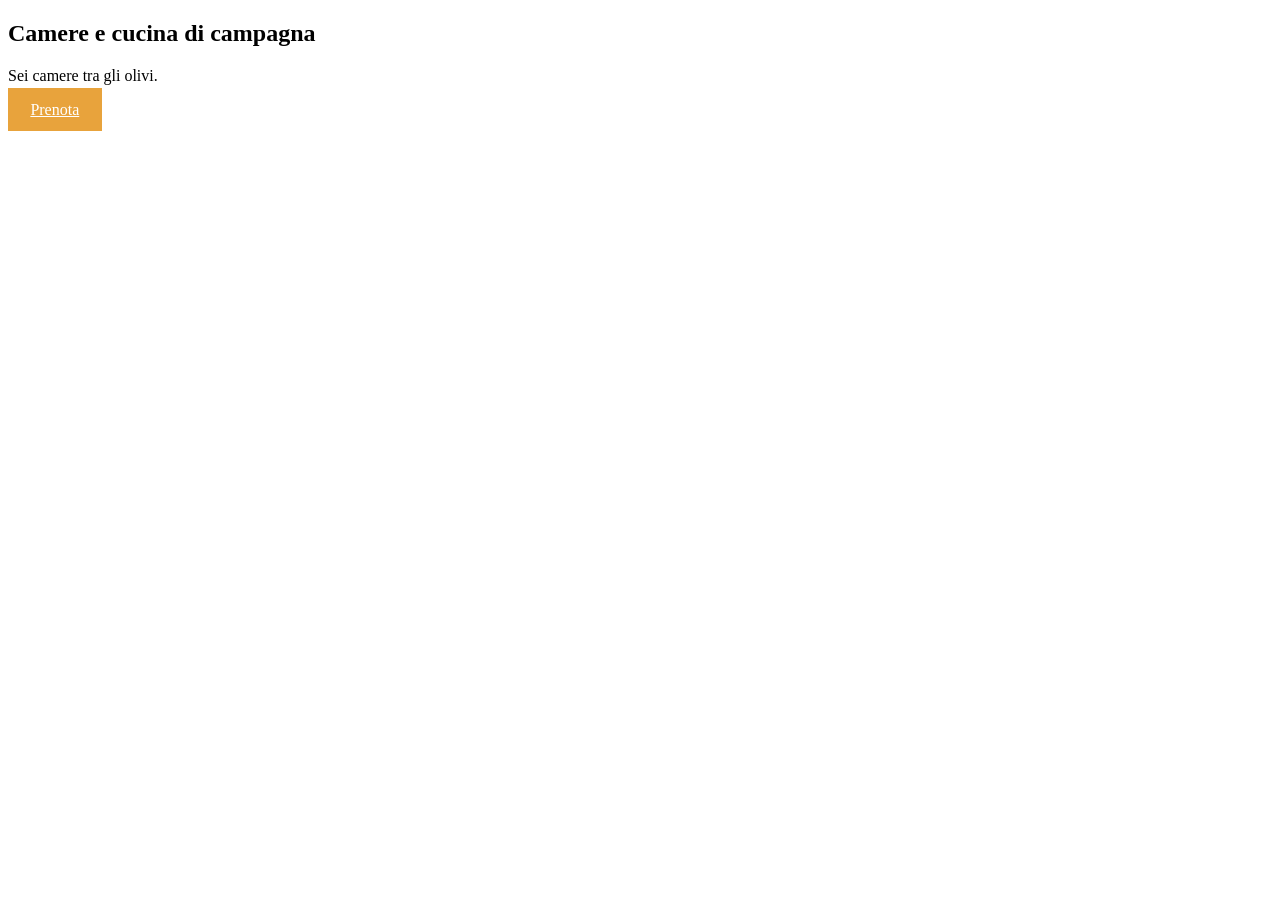
<file: validation/fixtures/scenari/E07/materiale/copia-locale/index.html>
<!doctype html><html lang="it"><head><meta charset="utf-8"><title>Agriturismo Esempio · Camere e cucina di campagna</title>
<style>.cta{background:#e8a33c;color:#fff;padding:.8rem 1.4rem}</style></head>
<body><section class="hero"><h1>Camere e cucina di campagna</h1><p>Sei camere tra gli olivi.</p><a class="cta" href="/prenota">Prenota</a></section></body></html>
</file>
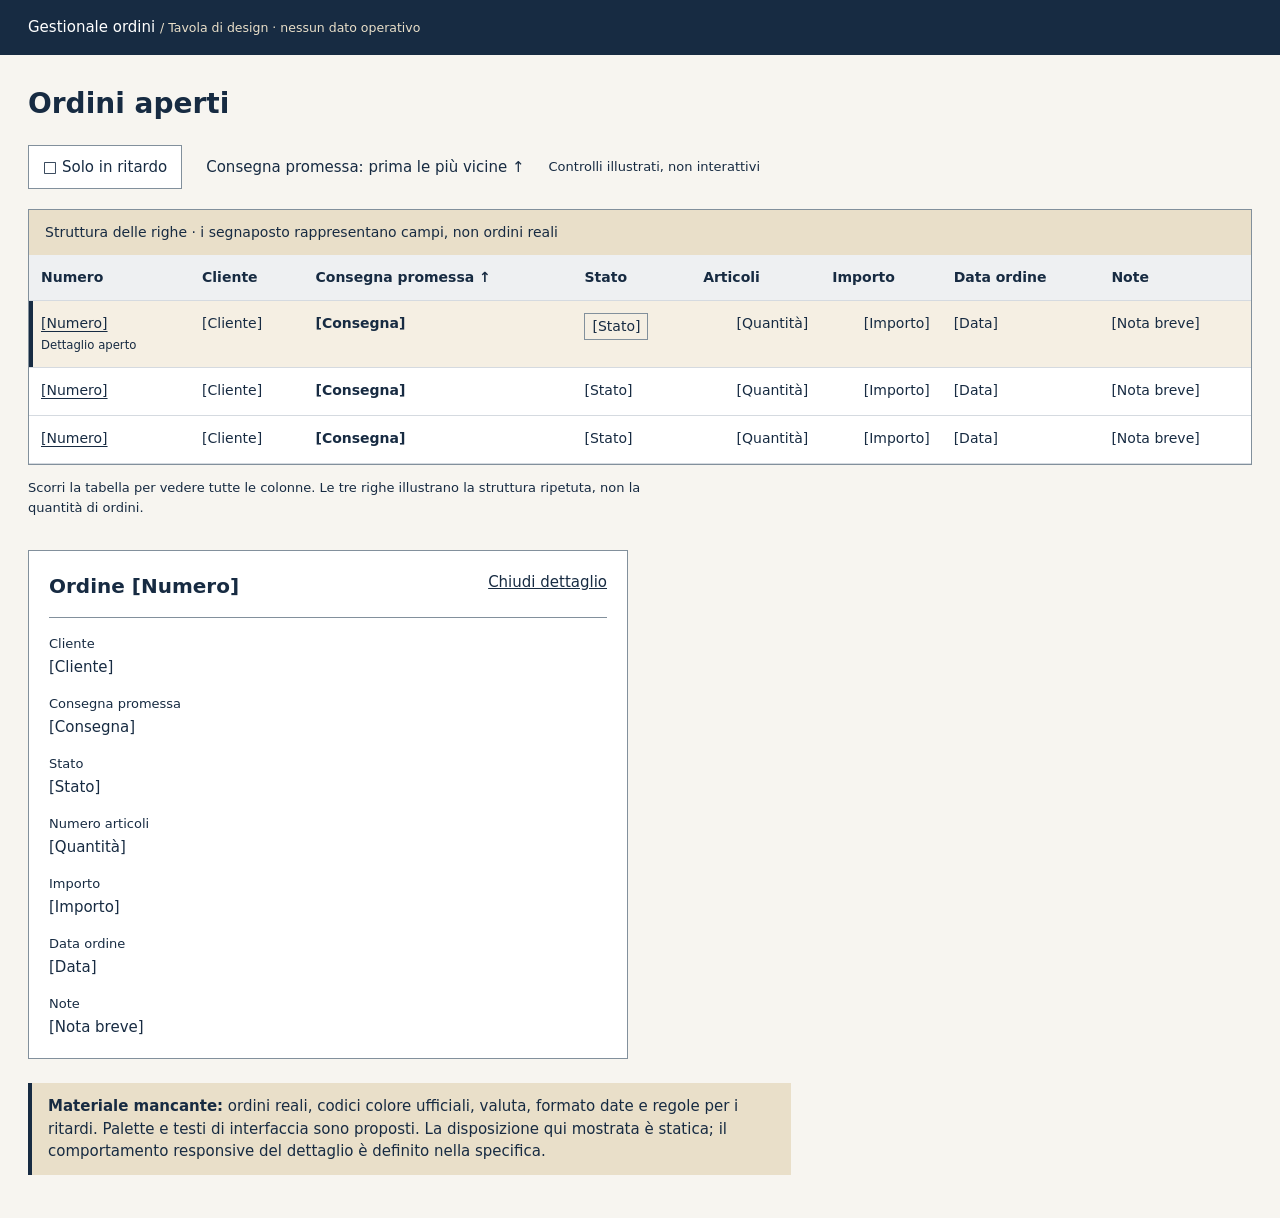
<file: validation/evidence/codex-2026-10-21/E01/design/schermata.html>
<!doctype html>
<html lang="it"><meta charset="utf-8"><meta name="viewport" content="width=device-width,initial-scale=1"><title>Ordini aperti — proposta di design</title>
<style>
:root{color-scheme:light;--ink:#172b42;--sand:#e9dfc9;--line:#82909c}*{box-sizing:border-box}body{margin:0;background:#f7f5f0;color:var(--ink);font:15px/1.5 system-ui,sans-serif}header{padding:16px 28px;background:var(--ink);color:white}header small{color:var(--sand)}main{padding:28px}h1{font-size:28px;margin:0 0 20px}h2{font-size:20px;margin:0}p{max-width:80ch}.bar{display:flex;align-items:center;gap:24px;margin-bottom:20px;flex-wrap:wrap}.filter{padding:10px 14px;border:1px solid var(--line);background:white}.layout{display:grid;grid-template-columns:minmax(0,1fr) 340px;gap:20px}.scroll{overflow:auto;background:white;border:1px solid var(--line)}table{border-collapse:collapse;width:100%;min-width:1080px;font-size:14px}caption{text-align:left;padding:12px 16px;background:var(--sand)}th,td{text-align:left;padding:12px;border-bottom:1px solid #d5dae0;vertical-align:top}th{font-weight:600;background:#eef0f2;white-space:nowrap}td{height:48px}td:nth-child(5),td:nth-child(6){text-align:right;font-variant-numeric:tabular-nums}.selected{background:#f5efe3}.selected td:first-child{box-shadow:inset 4px 0 var(--ink)}.order{text-decoration:underline;text-underline-offset:3px}.status{border:1px solid var(--line);padding:2px 7px;display:inline-block;white-space:nowrap}aside{background:white;border:1px solid var(--line);padding:20px;align-self:start}.asidehead{display:flex;justify-content:space-between;align-items:start;gap:12px;border-bottom:1px solid var(--line);padding-bottom:16px}.close{text-decoration:underline}dl{margin:0}dt{font-size:13px;margin-top:16px}dd{margin:2px 0 0;font-weight:500;overflow-wrap:anywhere}.notice{border-left:4px solid var(--ink);padding:12px 16px;background:var(--sand);margin-top:24px}.hint{font-size:13px}.muted{font-size:13px;margin-left:auto}@media(max-width:1439px){.layout{grid-template-columns:1fr}aside{max-width:600px}.muted{margin-left:0}}@media(max-width:600px){main{padding:16px}header{padding:16px}.bar{gap:12px}h1{font-size:24px}}
</style>
<header>Gestionale ordini <small> / Tavola di design · nessun dato operativo</small></header>
<main><h1>Ordini aperti</h1><div class="bar"><div class="filter">□ Solo in ritardo</div><span>Consegna promessa: prima le più vicine ↑</span><span class="muted">Controlli illustrati, non interattivi</span></div>
<div class="layout"><section aria-label="Composizione elenco"><div class="scroll" tabindex="0" role="region" aria-label="Esempio strutturale della tabella ordini"><table><caption>Struttura delle righe · i segnaposto rappresentano campi, non ordini reali</caption><thead><tr><th scope="col">Numero</th><th scope="col">Cliente</th><th scope="col">Consegna promessa ↑</th><th scope="col">Stato</th><th scope="col">Articoli</th><th scope="col">Importo</th><th scope="col">Data ordine</th><th scope="col">Note</th></tr></thead><tbody>
<tr class="selected"><td><span class="order">[Numero]</span><br><small>Dettaglio aperto</small></td><td>[Cliente]</td><td><strong>[Consegna]</strong></td><td><span class="status">[Stato]</span></td><td>[Quantità]</td><td>[Importo]</td><td>[Data]</td><td>[Nota breve]</td></tr>
<tr><td class="order">[Numero]</td><td>[Cliente]</td><td><strong>[Consegna]</strong></td><td>[Stato]</td><td>[Quantità]</td><td>[Importo]</td><td>[Data]</td><td>[Nota breve]</td></tr>
<tr><td class="order">[Numero]</td><td>[Cliente]</td><td><strong>[Consegna]</strong></td><td>[Stato]</td><td>[Quantità]</td><td>[Importo]</td><td>[Data]</td><td>[Nota breve]</td></tr>
</tbody></table></div><p class="hint">Scorri la tabella per vedere tutte le colonne. Le tre righe illustrano la struttura ripetuta, non la quantità di ordini.</p></section>
<aside aria-label="Composizione dettaglio ordine"><div class="asidehead"><h2>Ordine [Numero]</h2><span class="close">Chiudi dettaglio</span></div><dl><dt>Cliente</dt><dd>[Cliente]</dd><dt>Consegna promessa</dt><dd>[Consegna]</dd><dt>Stato</dt><dd>[Stato]</dd><dt>Numero articoli</dt><dd>[Quantità]</dd><dt>Importo</dt><dd>[Importo]</dd><dt>Data ordine</dt><dd>[Data]</dd><dt>Note</dt><dd>[Nota breve]</dd></dl></aside></div>
<p class="notice"><strong>Materiale mancante:</strong> ordini reali, codici colore ufficiali, valuta, formato date e regole per i ritardi. Palette e testi di interfaccia sono proposti. La disposizione qui mostrata è statica; il comportamento responsive del dettaglio è definito nella specifica.</p></main></html>
</file>
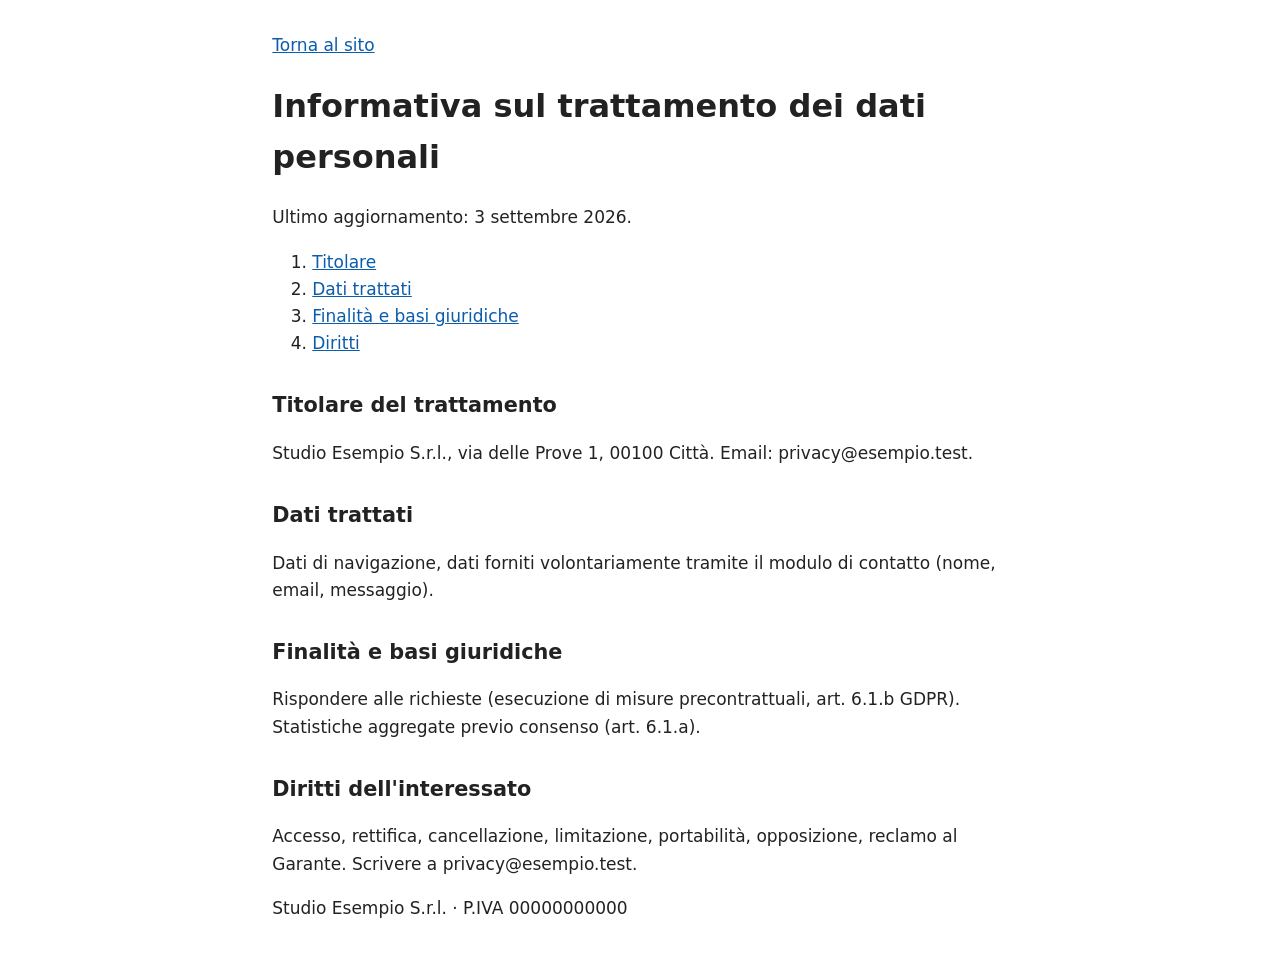
<file: validation/fixtures/scenari/E02/materiale/privacy.html>
<!doctype html><html lang="it"><head><meta charset="utf-8"><title>Informativa privacy</title>
<style>body{font:17px/1.6 system-ui;max-width:68ch;margin:2rem auto;padding:0 1rem;color:#222}h1{font-size:2rem}h2{font-size:1.3rem;margin-top:2rem}a{color:#0b5cad}</style></head>
<body><header><a href="/">Torna al sito</a></header><main>
<h1>Informativa sul trattamento dei dati personali</h1>
<p>Ultimo aggiornamento: 3 settembre 2026.</p>
<nav aria-label="Indice"><ol><li><a href="#titolare">Titolare</a></li><li><a href="#dati">Dati trattati</a></li><li><a href="#finalita">Finalità e basi giuridiche</a></li><li><a href="#diritti">Diritti</a></li></ol></nav>
<h2 id="titolare">Titolare del trattamento</h2><p>Studio Esempio S.r.l., via delle Prove 1, 00100 Città. Email: privacy@esempio.test.</p>
<h2 id="dati">Dati trattati</h2><p>Dati di navigazione, dati forniti volontariamente tramite il modulo di contatto (nome, email, messaggio).</p>
<h2 id="finalita">Finalità e basi giuridiche</h2><p>Rispondere alle richieste (esecuzione di misure precontrattuali, art. 6.1.b GDPR). Statistiche aggregate previo consenso (art. 6.1.a).</p>
<h2 id="diritti">Diritti dell'interessato</h2><p>Accesso, rettifica, cancellazione, limitazione, portabilità, opposizione, reclamo al Garante. Scrivere a privacy@esempio.test.</p>
</main><footer><p>Studio Esempio S.r.l. · P.IVA 00000000000</p></footer></body></html>
</file>
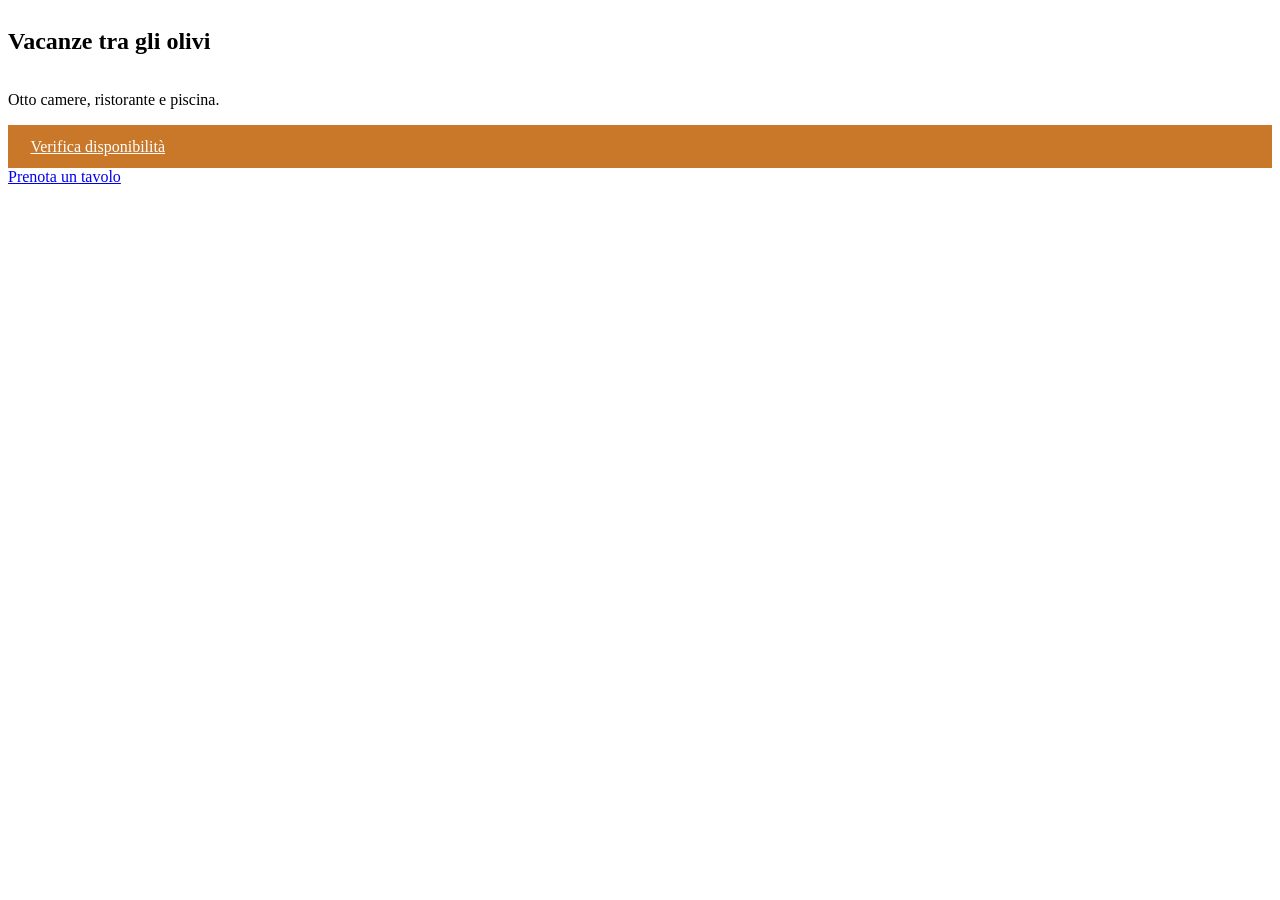
<file: validation/fixtures/scenari/E07/materiale/online-2026-10-21.html>
<!doctype html><html lang="it"><head><meta charset="utf-8"><title>Agriturismo Esempio · Vacanze tra gli olivi, ristorante e piscina</title>
<style>.btn-primary{background:#c9782a;color:#fff;padding:.8rem 1.4rem}.hero-v2{display:grid}</style></head>
<body><section class="hero-v2"><h1>Vacanze tra gli olivi</h1><p>Otto camere, ristorante e piscina.</p><a class="btn-primary" href="/booking">Verifica disponibilità</a><a href="/ristorante">Prenota un tavolo</a></section></body></html>
</file>
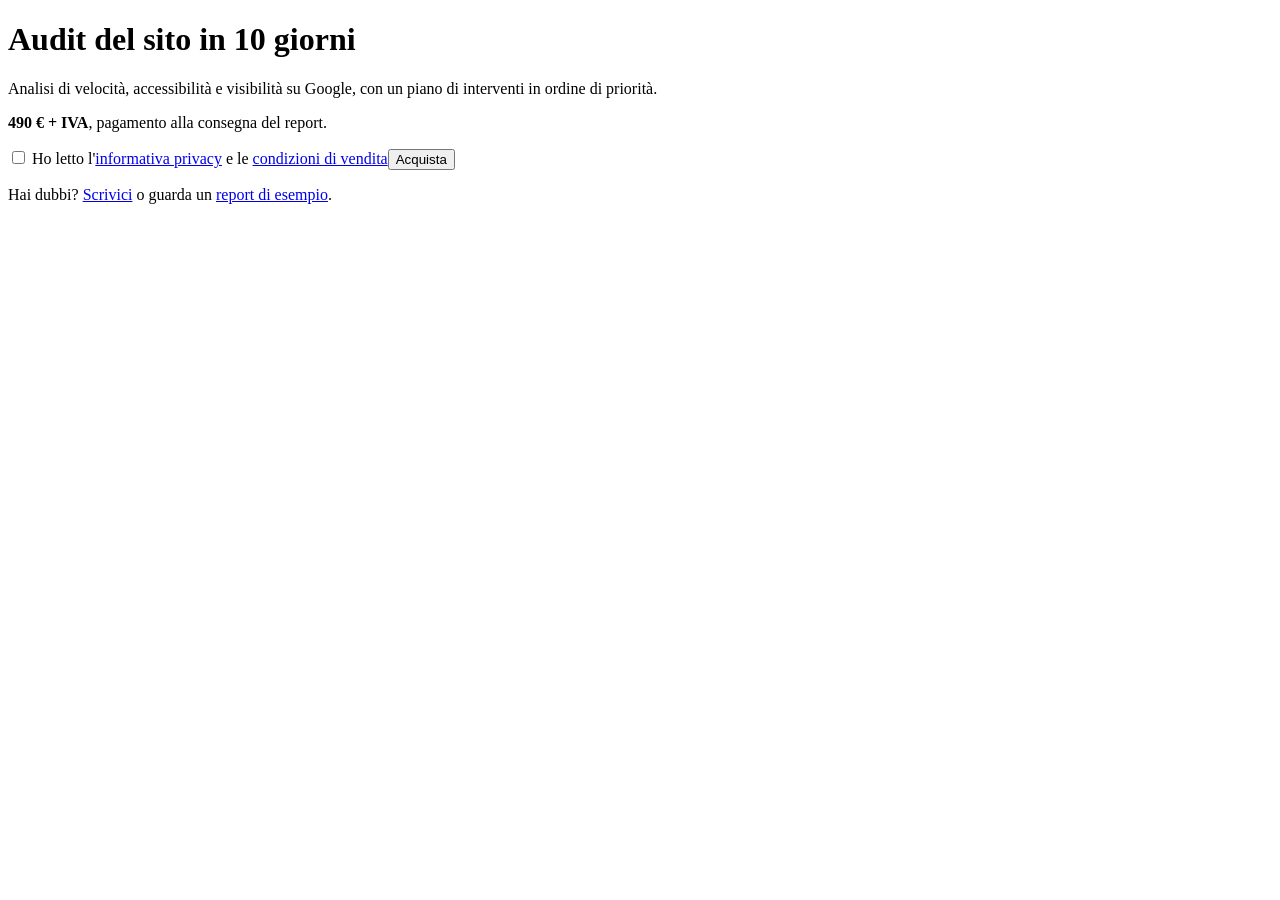
<file: validation/fixtures/scenari/E10/materiale/offerta.html>
<!doctype html><html lang="it"><head><meta charset="utf-8"><title>Audit del sito · Offerta</title></head><body><main>
<h1>Audit del sito in 10 giorni</h1><p>Analisi di velocità, accessibilità e visibilità su Google, con un piano di interventi in ordine di priorità.</p>
<p><strong>490 € + IVA</strong>, pagamento alla consegna del report.</p>
<form action="/acquista" method="post"><label><input type="checkbox" required> Ho letto l'<a href="/privacy">informativa privacy</a> e le <a href="/condizioni">condizioni di vendita</a></label><button>Acquista</button></form>
<p>Hai dubbi? <a href="/contatti">Scrivici</a> o guarda un <a href="/esempio-report.pdf">report di esempio</a>.</p>
</main></body></html>
</file>
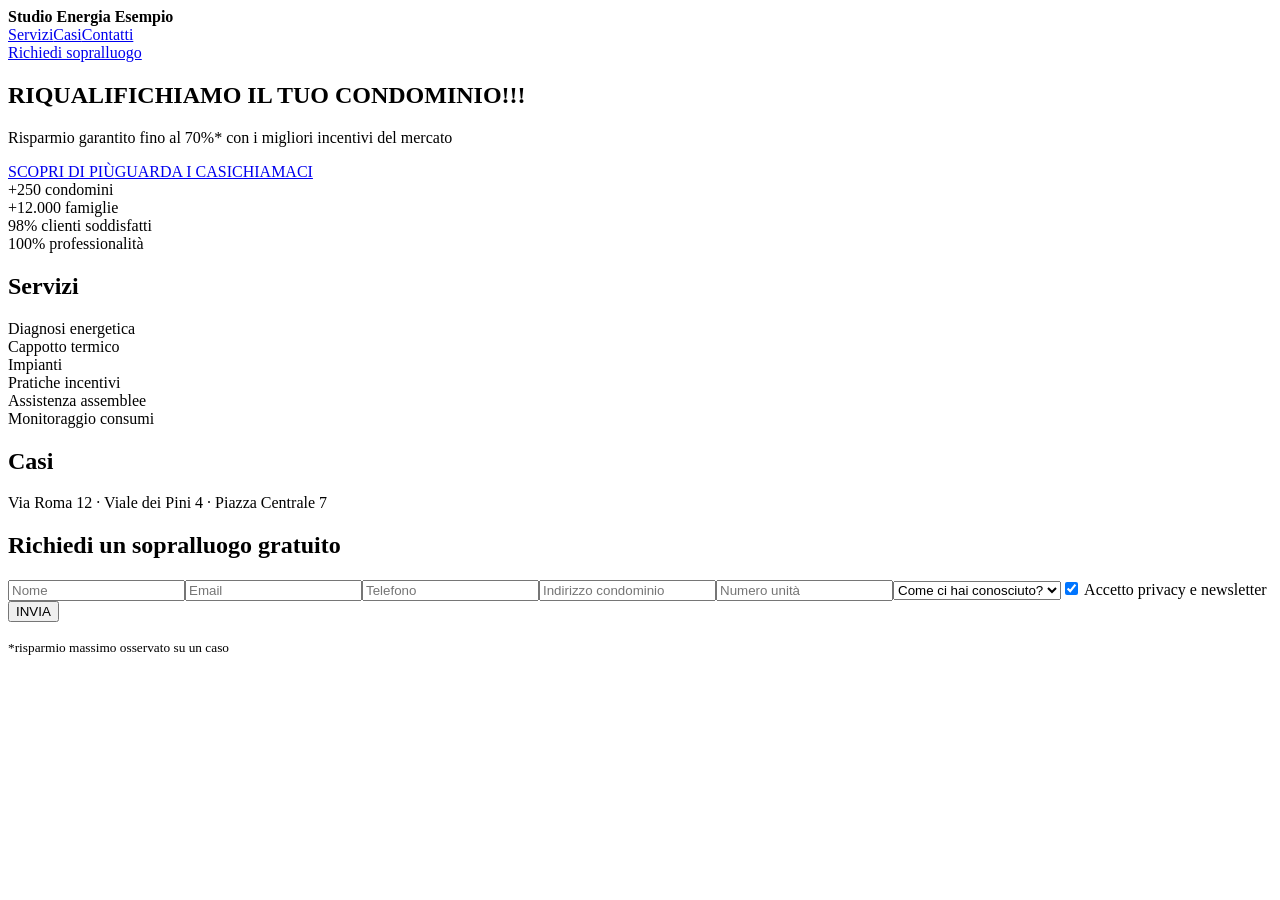
<file: validation/fixtures/scenari/E12/materiale/home.html>
<!doctype html><html lang="it"><head><meta charset="utf-8"><title>Studio Energia Esempio</title></head><body>
<header><strong>Studio Energia Esempio</strong><nav><a href="#servizi">Servizi</a><a href="#casi">Casi</a><a href="#contatti">Contatti</a></nav><a href="#sopralluogo">Richiedi sopralluogo</a></header>
<section class="hero"><h1>RIQUALIFICHIAMO IL TUO CONDOMINIO!!!</h1><p>Risparmio garantito fino al 70%* con i migliori incentivi del mercato</p><a href="#sopralluogo">SCOPRI DI PIÙ</a><a href="#casi">GUARDA I CASI</a><a href="#contatti">CHIAMACI</a></section>
<section id="numeri"><div>+250 condomini</div><div>+12.000 famiglie</div><div>98% clienti soddisfatti</div><div>100% professionalità</div></section>
<section id="servizi"><h2>Servizi</h2><div class="card">Diagnosi energetica</div><div class="card">Cappotto termico</div><div class="card">Impianti</div><div class="card">Pratiche incentivi</div><div class="card">Assistenza assemblee</div><div class="card">Monitoraggio consumi</div></section>
<section id="casi"><h2>Casi</h2><div class="slider autoplay">Via Roma 12 · Viale dei Pini 4 · Piazza Centrale 7</div></section>
<section id="sopralluogo"><h2>Richiedi un sopralluogo gratuito</h2><form><input placeholder="Nome"><input placeholder="Email"><input placeholder="Telefono"><input placeholder="Indirizzo condominio"><input placeholder="Numero unità"><select><option>Come ci hai conosciuto?</option></select><label><input type="checkbox" checked> Accetto privacy e newsletter</label><button>INVIA</button></form></section>
<p><small>*risparmio massimo osservato su un caso</small></p>
</body></html>
</file>
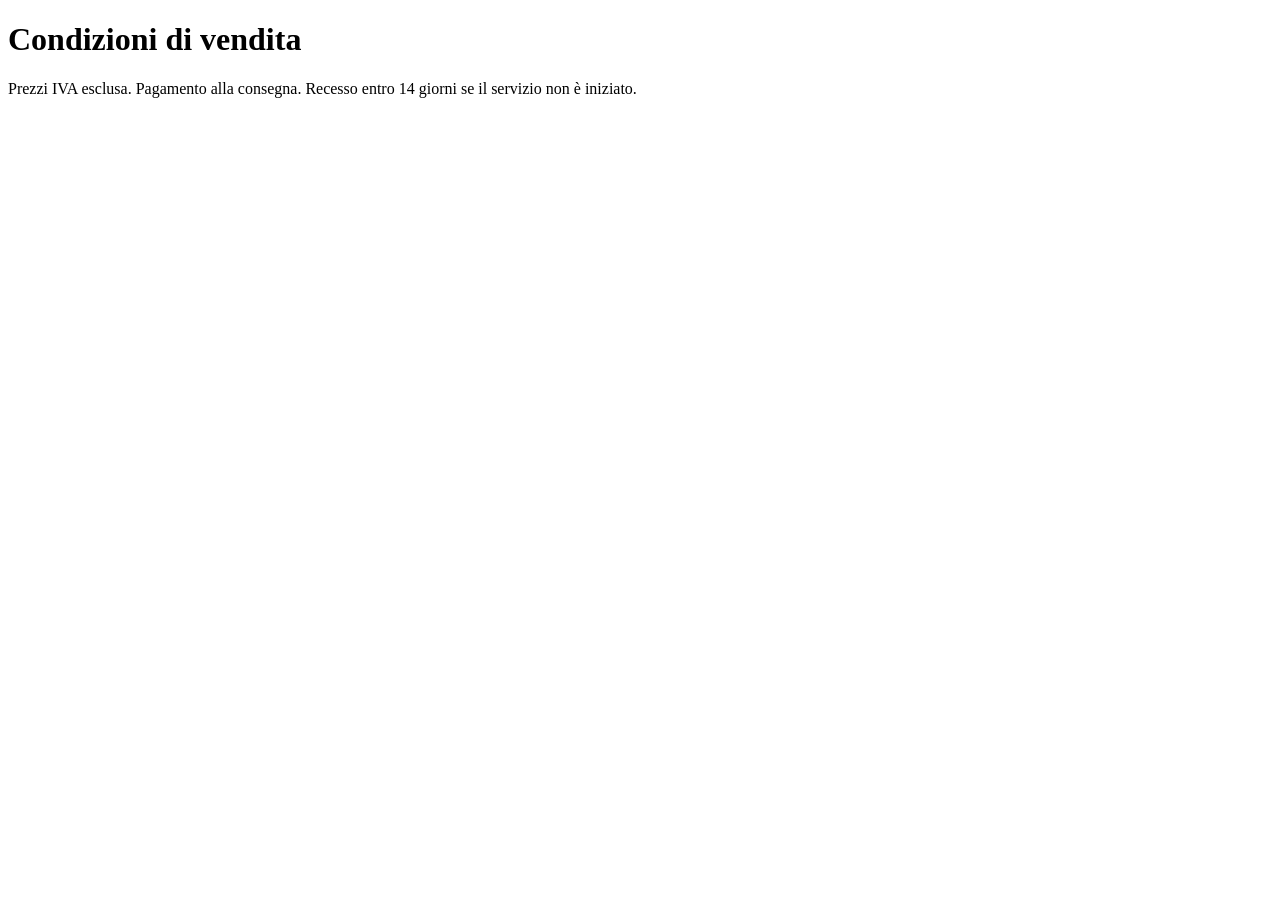
<file: validation/fixtures/scenari/E10/materiale/risposte/condizioni.html>
<!doctype html><html lang="it"><head><title>Condizioni di vendita</title></head><body><h1>Condizioni di vendita</h1><p>Prezzi IVA esclusa. Pagamento alla consegna. Recesso entro 14 giorni se il servizio non è iniziato.</p></body></html>
</file>
